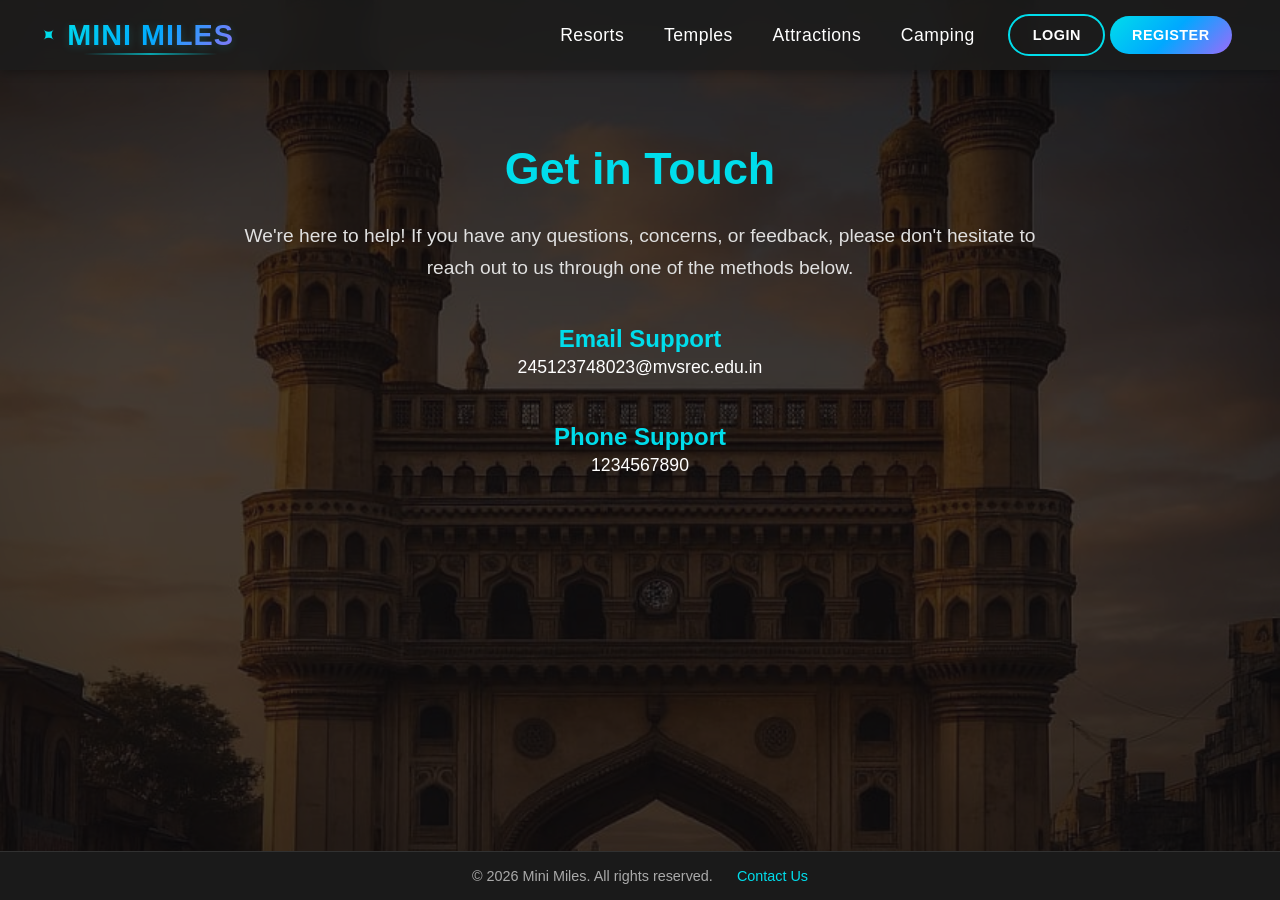
<file: contact-us.html>
<!DOCTYPE html>
<html lang="en">
<head>
    <meta charset="UTF-8">
    <meta name="viewport" content="width=device-width, initial-scale=1.0">
    <title>Contact Us - Mini Miles</title>
    <link rel="stylesheet" href="css/styles.css">
    <script src="js/header.js"></script>
    <script src="js/footer.js"></script>
</head>
<body class="contact-us-page">
    <header>
        <!-- Header content will be dynamically inserted by header.js -->
    </header>

    <section class="section contact-section">
        <div class="contact-container">
            <h2>Get in Touch</h2>
            <p>We're here to help! If you have any questions, concerns, or feedback, please don't hesitate to reach out to us through one of the methods below.</p>
            
            <!-- Enhanced contact card with visual elements -->
            <div class="contact-card">
                <div class="contact-card-body">
                    <div class="contact-details-grid">
                        <div class="contact-detail-item">
                                <strong>Email Support</strong>
                                <p><a href="mailto:245123748023@mvsrec.edu.in">245123748023@mvsrec.edu.in</a></p>
                        </div>

                        <div class="contact-detail-item">
                                <strong>Phone Support</strong>
                                <p><a href="tel:+911234567890">1234567890</a></p>
                        </div>
                    </div>
                </div>
            </div>
        </div>
    </section>

    <!-- Footer will be dynamically inserted by footer.js -->
     <footer>
        <!-- Will be populated by footer.js -->
    </footer>
    <script src="js/footer.js"></script>
</body>
</html>
</file>
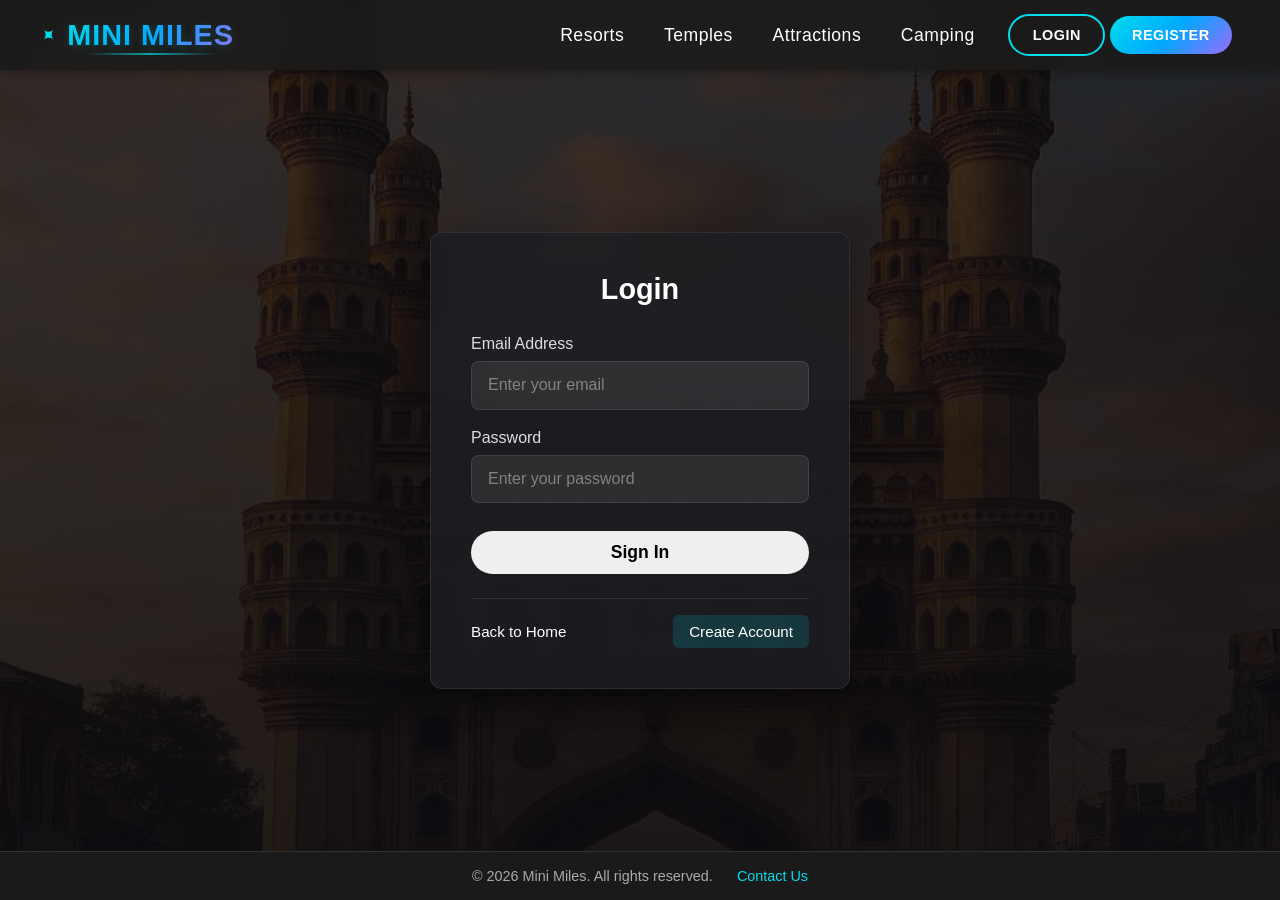
<file: login.html>
<!DOCTYPE html>
<html lang="en">
<head>
    <meta charset="UTF-8">
    <meta name="viewport" content="width=device-width, initial-scale=1.0">
    <title>Login - Mini Miles</title>
    <link rel="stylesheet" href="css/styles.css">
    <script src="js/header.js"></script>
    <script src="js/footer.js"></script>
    <script src="js/utils.js"></script>
    <script src="js/auth.js" defer></script>
</head>
<body class="login-page">
    <header>
        <!-- Header content will be dynamically inserted by header.js -->
    </header>

    <div class="main-content">
        <div class="form-container">
            <h2>Login</h2>
            <div id="login-message" class="message success-message"></div>
            <div id="login-error" class="message error-message"></div>
            <form id="login-form" action="login.php" method="POST">
                <div class="form-group">
                    <label for="email">Email Address</label>
                    <input type="email" id="email" name="email" placeholder="Enter your email" required autocomplete="email">
                </div>
                <div class="form-group">
                    <label for="password">Password</label>
                    <input type="password" id="password" name="password" placeholder="Enter your password" required autocomplete="current-password">
                </div>
                <button type="submit" class="btn">Sign In</button>
            </form>
            
            <div class="form-links">
                <a href="/" class="back-link">Back to Home</a>
                <a href="/register.html" class="register-link">Create Account</a>
            </div>
        </div>
    </div>

    <footer>
        <!-- Will be populated by footer.js -->
    </footer>
    <script src="js/footer.js"></script>
</body>
</html>
</file>
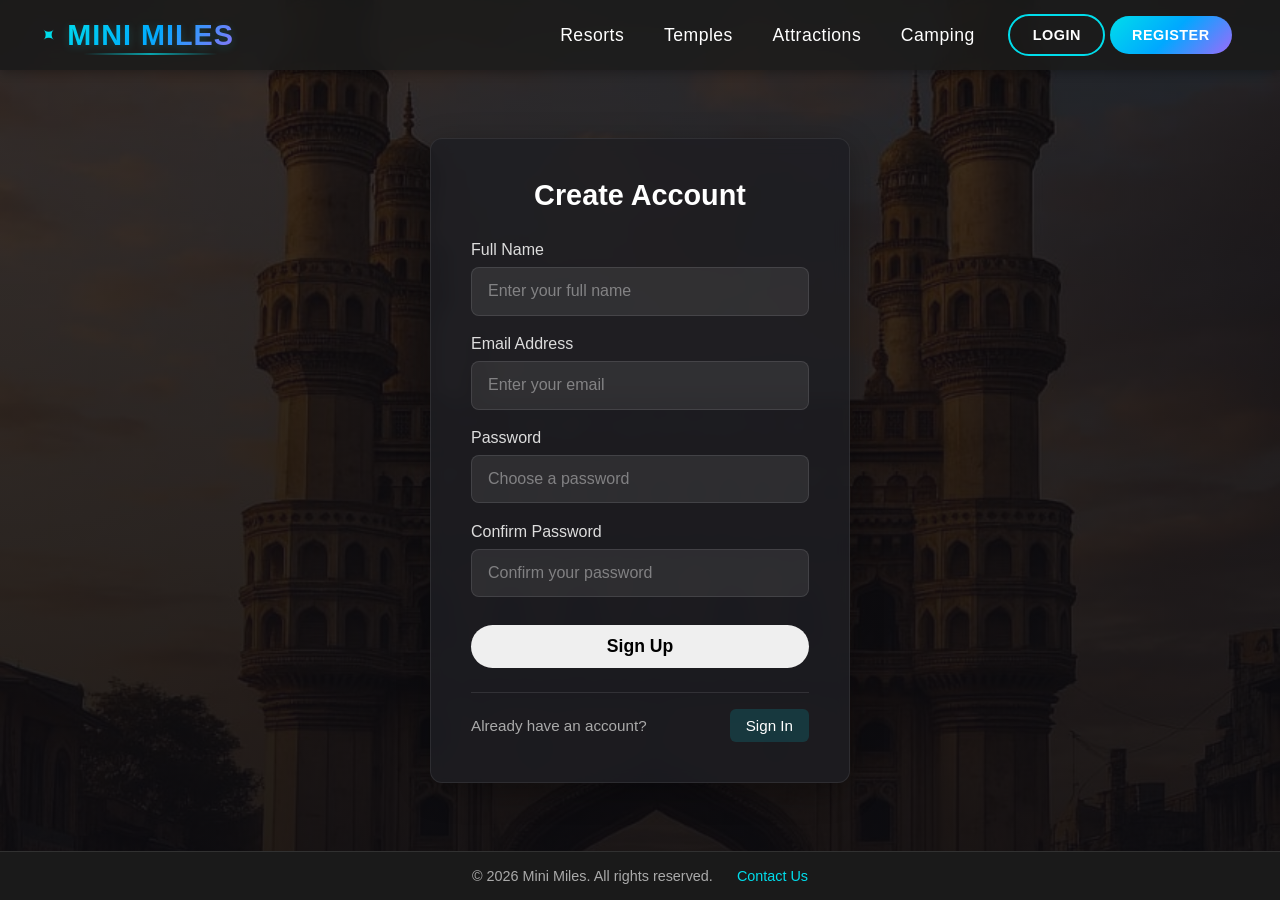
<file: register.html>
<!DOCTYPE html>
<html lang="en">
<head>
    <meta charset="UTF-8">
    <meta name="viewport" content="width=device-width, initial-scale=1.0">
    <title>Register - Mini Miles</title>
    <link rel="stylesheet" href="css/styles.css">
    <script src="js/header.js"></script>
    <script src="js/footer.js"></script>
    <script src="js/utils.js"></script>
    <script src="js/auth.js" defer></script>
</head>
<body class="register-page">
    <header>
        <!-- Header content will be dynamically inserted by header.js -->
    </header>

    <div class="main-content">
        <div class="form-container">
            <h2>Create Account</h2>
            <div id="register-message" class="message success-message"></div>
            <div id="register-error" class="message error-message"></div>
            <form id="register-form" method="POST" action="register.php">
                <div class="form-group">
                    <label for="full_name">Full Name</label>
                    <input type="text" id="full_name" name="full_name" placeholder="Enter your full name" required autocomplete="name">
                </div>
                <div class="form-group">
                    <label for="reg_email">Email Address</label>
                    <input type="email" id="reg_email" name="email" placeholder="Enter your email" required autocomplete="email">
                </div>
                <div class="form-group">
                    <label for="reg_password">Password</label>
                    <input type="password" id="reg_password" name="password" placeholder="Choose a password" required autocomplete="new-password" minlength="6">
                </div>
                <div class="form-group">
                    <label for="confirm_password">Confirm Password</label>
                    <input type="password" id="confirm_password" name="confirm_password" placeholder="Confirm your password" required autocomplete="new-password" minlength="6">
                </div>
                <button type="submit" class="btn">Sign Up</button>
            </form>
            
            <div class="form-links">
                <span>Already have an account?</span>
                <a href="/login.html" class="login-link">Sign In</a>
            </div>
        </div>
    </div>

    <footer>
        <!-- Will be populated by footer.js -->
    </footer>
    <script src="js/footer.js"></script>
</body>
</html>
</file>
<file: css/styles.css>
/**
 * Mini Miles - Main Stylesheet
 * Table of Contents:
 * 1. Global Styles & Base Layout
 * 2. Header & Navigation
 *    2.1 Logo Styling
 *    2.2 Desktop Navigation
 *    2.3 Mobile Navigation
 *    2.4 Mobile Menu Toggle
 * 3. Responsive Layout Configurations
 * 4. Buttons & Interactive Elements
 * 5. Forms & Input Styling
 * 6. Page Sections & Content Elements
 * 7. Cards & Layout Components
 * 8. Footer
 * 9. Media Queries
 */

/* ======================================
   1. GLOBAL STYLES & BASE LAYOUT
   ====================================== */
* {
    margin: 0;
    padding: 0;
    box-sizing: border-box;
    font-family: 'Poppins', sans-serif;
}

html, body {
    height: 100%;
    min-height: 100vh;
}

body {
    background: #1a1a1a;
    color: #ffffff;
    position: relative;
    overflow-x: hidden;
    background-image: url('../images/hyd.jpeg');
    background-size: cover;
    background-position: center;
    background-attachment: fixed;
    background-repeat: no-repeat;
    display: flex;
    flex-direction: column;
    padding-top: 70px;
}

body.homepage {
}

body:not(.homepage) {
    position: relative;
}

body:not(.homepage)::before {
    content: '';
    position: fixed;
    top: 0;
    left: 0;
    width: 100%;
    height: 100%;
    background: linear-gradient(
        to bottom,
        rgba(0, 0, 0, 0.4) 0%,
        rgba(0, 0, 0, 0.1) 40%,
        rgba(0, 0, 0, 0.2) 100%
    );
    pointer-events: none;
    z-index: -1;
}

body:not(.homepage)::after {
    content: '';
    position: fixed;
    top: 0;
    left: 0;
    width: 100%;
    height: 100%;
    background: radial-gradient(
        ellipse at center,
        transparent 60%,
        rgba(0, 0, 0, 0.4) 100%
    );
    pointer-events: none;
    z-index: -1;
}

body:not(.homepage) .section {
    background-color: rgba(10, 10, 15, 0.7);
}

.section {
    flex: 1 0 auto;
    margin-top: 0;
    padding-top: 1rem;
}

body.menu-open {
    overflow: hidden;
}

/* ======================================
   2. HEADER & NAVIGATION
   ====================================== */
header {
    background: rgba(10, 10, 15, 0.9);
    height: 70px;
    padding: 0.8rem 1.5rem;
    position: fixed;
    top: 0;
    left: 0;
    width: 100%;
    z-index: 1000;
    display: flex;
    justify-content: space-between;
    align-items: center;
    box-shadow: 0 4px 20px rgba(0, 0, 0, 0.3);
    backdrop-filter: blur(10px);
    transition: all 0.3s ease;
}

/* ======================================
   2.1 LOGO STYLING
   ====================================== */
.logo-text {
    font-size: clamp(1.2rem, 3vw, 1.8rem);
    font-weight: 800;
    color: transparent;
    background: linear-gradient(135deg, #00ddeb 0%, #00a8ff 50%, #9c6bfa 100%);
    background-clip: text;
    -webkit-background-clip: text;
    position: relative;
    letter-spacing: 1px;
    text-transform: uppercase;
    padding: 0.2rem 0;
    display: inline-block;
    text-shadow: 0 2px 10px rgba(0, 221, 235, 0.2);
    transition: all 0.3s ease;
}

.logo-text::after {
    content: '';
    position: absolute;
    left: 0;
    bottom: 0;
    width: 100%;
    height: 2px;
    background: linear-gradient(90deg, transparent, #00ddeb, transparent);
    transform: scaleX(0.8);
    opacity: 0.7;
    transition: transform 0.3s ease, opacity 0.3s ease;
}

.logo-link {
    display: flex;
    align-items: center;
    gap: 0.5rem;
    text-decoration: none;
}

.logo-link::before {
    content: '✦';
    font-size: 1.2em;
    color: #00ddeb;
    display: inline-block;
    transform: rotate(45deg);
    margin-right: 0.2rem;
    transition: transform 0.3s ease;
}

.logo-link:hover .logo-text {
    transform: translateY(-2px);
    text-shadow: 0 4px 12px rgba(0, 221, 235, 0.4);
}

.logo-link:hover .logo-text::after {
    transform: scaleX(1);
    opacity: 1;
}

.logo-link:hover::before {
    transform: rotate(90deg) scale(1.1);
}

/* ======================================
   2.2 DESKTOP NAVIGATION
   ====================================== */
.nav-link, 
.desktop-nav-links a {
    width: 100px;
    position: relative;
    color: #ffffff;
    text-decoration: none;
    font-size: 1.1rem;
    font-weight: 500;
    letter-spacing: 0.5px;
    text-transform: capitalize;
    padding: 0.5rem 0.1rem;
    margin: 0 1rem;
    text-align: center;
    overflow: hidden;
    transition: color 0.3s ease;
}

.nav-link::after,
.desktop-nav-links a::after {
    content: '';
    position: absolute;
    bottom: 0;
    left: 50%;
    width: 0;
    height: 2px;
    background: linear-gradient(90deg, #00ddeb, #9c6bfa);
    transition: width 0.3s ease, left 0.3s ease;
    transform: translateX(-50%);
}

.nav-link:hover::after,
.nav-link:focus::after,
.nav-link.active::after,
.desktop-nav-links a:hover::after,
.desktop-nav-links a:focus::after,
.desktop-nav-links a.active::after {
    width: 100%;
}

.nav-link.active::after,
.desktop-nav-links a.active::after {
    width: 100%;
    opacity: 1;
}

/* ======================================
   2.3 MOBILE NAVIGATION
   ====================================== */
.mobile-nav-menu {
    position: fixed;
    top: 70px;
    left: 0;
    width: 100%;
    height: calc(100vh - 70px);
    background-color: rgba(10, 10, 15, 0.9);
    backdrop-filter: blur(10px);
    padding: 2rem 1.5rem;
    display: none;
    flex-direction: column;
    justify-content: flex-start;
    z-index: 999;
    transform: translateY(-10px);
    opacity: 0;
    transition: opacity 0.3s ease, transform 0.3s ease;
    overflow-y: auto;
    box-shadow: inset 0 5px 15px rgba(0, 0, 0, 0.2);
}

.mobile-nav-menu.active {
    display: flex;
    transform: translateY(0);
    opacity: 1;
}

.mobile-nav-menu .logo-link,
.mobile-nav-menu .logo-text,
.mobile-nav-menu > .mini-miles {
    display: none !important;
}

.mobile-nav-menu a {
    display: block;
    padding: 1.2rem 0;
    font-size: 1.2rem;
    font-weight: 500;
    color: #e0e0e0;
    text-decoration: none;
    transition: all 0.3s ease;
    text-align: center;
    width: 100%;
    border-bottom: 1px solid rgba(255, 255, 255, 0.1);
    position: relative;
    overflow: hidden;
}

.mobile-nav-menu a:hover,
.mobile-nav-menu a:focus,
.mobile-nav-menu a.active {
    color: #00ddeb;
    background: rgba(0, 221, 235, 0.05);
    transform: translateX(5px);
    padding-left: 10px;
}

.mobile-nav-menu a.active::before {
    content: '';
    position: absolute;
    left: 0;
    height: 100%;
    width: 3px;
    background: linear-gradient(to bottom, #00ddeb, #9c6bfa);
    top: 0;
}

.mobile-auth-links {
    margin-top: 2rem;
    display: flex;
    flex-direction: column;
    gap: 1rem;
}

.mobile-auth-links .login-btn,
.mobile-auth-links .register-btn {
    width: 100%;
    margin: 0.5rem 0;
    padding: 1rem;
    font-size: 1rem;
    display: flex;
    align-items: center;
    justify-content: center;
}

.mobile-auth-links .login-btn {
    border: 2px solid transparent;
    background: transparent;
    color: #fff;
    position: relative;
}

.mobile-auth-links .login-btn::before {
    content: '';
    position: absolute;
    top: 0;
    right: 0;
    bottom: 0;
    left: 0;
    border-radius: 50px;
    padding: 2px;
    background: linear-gradient(135deg, #00ddeb 0%, #00a8ff 50%, #9c6bfa 100%);
    -webkit-mask: linear-gradient(#fff 0 0) content-box, linear-gradient(#fff 0 0);
    mask: linear-gradient(#fff 0 0) content-box, linear-gradient(#fff 0 0);
    -webkit-mask-composite: xor;
    mask-composite: exclude;
    pointer-events: none;
}

.mobile-auth-links .login-btn:hover,
.mobile-auth-links .login-btn:focus {
    background-color: rgba(0, 221, 235, 0.1);
    transform: translateY(-2px);
}

.mobile-auth-links .login-btn:active {
    transform: translateY(0);
}

/* ======================================
   2.4 MOBILE MENU TOGGLE
   ====================================== */
.mobile-menu-toggle {
    display: none;
    position: relative;
    width: 30px;
    height: 24px;
    background: transparent;
    border: none;
    cursor: pointer;
    z-index: 1002;
    transition: all 0.3s ease;
}

.mobile-menu-toggle .hamburger-line {
    display: block;
    width: 100%;
    height: 2px;
    margin: 6px 0;
    border-radius: 2px;
    background: linear-gradient(135deg, #00ddeb 0%, #00a8ff 50%, #9c6bfa 100%);
    transition: transform 0.3s ease, opacity 0.3s ease;
    position: absolute;
    left: 0;
    box-shadow: 0 0 5px rgba(0, 221, 235, 0.5);
}

.mobile-menu-toggle .hamburger-line:nth-child(1) {
    top: 0;
}

.mobile-menu-toggle .hamburger-line:nth-child(2) {
    top: 8px;
}

.mobile-menu-toggle.active .hamburger-line:nth-child(1) {
    transform: translateY(8px) rotate(45deg);
}

.mobile-menu-toggle.active .hamburger-line:nth-child(2) {
    transform: rotate(-45deg);
}

.mobile-menu-btn {
    display: flex;
    flex-direction: column;
    justify-content: space-evenly;
    width: 22px;
    height: 14px;
    background: transparent;
    border: none;
    cursor: pointer;
    z-index: 1002;
    padding: 0;
    position: absolute;
    right: 1.5rem;
    top: 50%;
    transform: translateY(-50%);
    transition: all 0.3s ease;
}

.mobile-menu-btn span {
    display: block;
    width: 100%;
    height: 2px;
    background-color: #fff;
    border-radius: 2px;
    transition: all 0.3s ease-in-out;
}

/* ======================================
   3. RESPONSIVE LAYOUT CONFIGURATIONS
   ====================================== */
@media (min-width: 1024px) {
    header {
        padding: 0 2rem;
    }
    .header-right-group {
        display: flex;
        align-items: center;
        gap: 1rem;
        margin-left: auto;
        padding-right: 1rem;
        width: auto;
    }
    .header-logo-container {
        flex: 0 0 auto;
        padding-left: 0.5rem;
    }
    .header-nav-container {
        display: flex !important;
        justify-content: center;
        margin: 0;
    }
    .desktop-nav-links {
        display: flex !important;
        flex-direction: row !important;
        align-items: center;
        justify-content: space-between;
        gap: 2.5rem;
    }
    .mobile-menu-toggle,
    .mobile-nav-menu {
        display: none !important;
    }
    .header-nav-container,
    .header-auth-container {
        display: flex !important;
    }
}

@media (max-width: 1023px) {
    .header-nav-container,
    .header-auth-container {
        display: none !important;
    }
    .mobile-menu-toggle {
        display: block !important;
    }
    header {
        padding: 0 1rem;
    }
    .mobile-menu-toggle.active + .mobile-nav-menu {
        box-shadow: 0 5px 15px rgba(0, 0, 0, 0.3);
    }
}

@media (max-width: 768px) {
    .logo-text {
        font-size: clamp(1.4rem, 4vw, 2rem);
    }
    .logo-link::before {
        font-size: 1.4em;
    }
    .mobile-nav-menu {
        padding: 3rem 2rem;
    }
    .mobile-nav-menu a {
        opacity: 0;
        transform: translateY(10px);
        animation: fadeInUp 0.3s forwards;
        animation-delay: calc(0.05s * var(--item-index, 0));
    }
    @keyframes fadeInUp {
        to {
            opacity: 1;
            transform: translateY(0);
        }
    }
}

/* ======================================
   4. BUTTONS & INTERACTIVE ELEMENTS
   ====================================== */
.auth-buttons {
    display: flex;
    align-items: center;
    gap: 1.5rem;
}

.register-btn, 
.login-btn {
    padding: 0.7rem 1.4rem;
    min-width: 100px;
    font-size: 0.9rem;
    font-weight: 600;
    letter-spacing: 0.5px;
    text-transform: uppercase;
    border-radius: 50px;
    transition: all 0.3s ease;
    text-decoration: none;
    position: relative;
    overflow: hidden;
    text-align: center;
    z-index: 1;
}

.register-btn {
    background: linear-gradient(135deg, #00ddeb 0%, #00a8ff 50%, #9c6bfa 100%);
    color: #fff;
    border: none;
}

.login-btn {
    background: transparent;
    color: #fff;
    border: 2px solid #00ddeb;
    position: relative;
}

.register-btn:hover, 
.register-btn:focus {
    transform: translateY(-2px);
}

.login-btn:hover, 
.login-btn:focus {
    background-color: rgba(0, 221, 235, 0.1);
    border-color: #00a8ff;
    transform: translateY(-2px);
}

.register-btn:active,
.login-btn:active {
    transform: translateY(0);
}

.register-btn:hover::after {
    transform: rotate(45deg) translateY(-10%) translateX(100%);
}

/* Global button styles */
.btn-login-style {
    background: transparent;
    color: #fff;
    border: 2px solid #00ddeb;
    border-color: #00ddeb; /* Fallback for visibility */
    padding: 0.7rem 1.4rem;
    min-width: 100px;
    font-size: 0.9rem;
    font-weight: 600;
    letter-spacing: 0.5px;
    text-transform: uppercase;
    border-radius: 50px;
    transition: all 0.3s ease;
    text-decoration: none;
    position: relative;
    overflow: hidden;
    text-align: center;
    z-index: 1;
    display: flex;
    align-items: center;
    justify-content: center;
    gap: 0.5rem;
    cursor: pointer;
}
.btn-login-style:hover, .btn-login-style:focus {
    background-color: rgba(0, 221, 235, 0.1);
    border-color: #00a8ff;
    transform: translateY(-2px);
}
.btn-login-style:active {
    transform: translateY(0);
}

.btn-register-style {
    background: linear-gradient(135deg, #00ddeb 0%, #00a8ff 50%, #9c6bfa 100%);
    color: #fff;
    border: none;
    padding: 0.7rem 1.4rem;
    min-width: 100px;
    font-size: 0.9rem;
    font-weight: 600;
    letter-spacing: 0.5px;
    text-transform: uppercase;
    border-radius: 50px;
    transition: all 0.3s ease;
    text-decoration: none;
    position: relative;
    overflow: hidden;
    text-align: center;
    z-index: 1;
    display: flex;
    align-items: center;
    justify-content: center;
    gap: 0.5rem;
    cursor: pointer;
}
.btn-register-style:hover, .btn-register-style:focus {
    transform: translateY(-2px);
}
.btn-register-style:active {
    transform: translateY(0);
}

/* Modifier for larger buttons */
.btn-large {
    padding: 1rem 2rem;
    min-width: 150px;
}

/* ======================================
   5. FORMS & INPUT STYLING
   ====================================== */
.form-message {
    padding: 0.8rem;
    margin-top: 1rem;
    border-radius: 6px;
    text-align: center;
    font-weight: 500;
    display: none;
}

.form-message.success {
    background-color: rgba(0, 221, 235, 0.15);
    color: #00ddeb;
    border: 1px solid rgba(0, 221, 235, 0.3);
}

.form-message.error {
    background-color: rgba(255, 77, 148, 0.15);
    color: #ff4d94;
    border: 1px solid rgba(255, 77, 148, 0.3);
}

/* ======================================
   6. HERO SECTION
   ====================================== */
.hero-section {
    min-height: 100vh;
    padding: 7rem 2rem 3rem;
    display: flex;
    flex-direction: column;
    justify-content: center;
    position: relative;
    overflow: hidden;
    margin-top: -70px;
}

.hero-content {
    max-width: 1200px;
    margin: 0 auto;
    width: 100%;
    position: relative;
    z-index: 2;
    display: flex;
    flex-direction: column;
    gap: 1.5rem;
    animation: fadeIn 1.2s ease-out;
}

.hero-heading {
    font-size: clamp(2.5rem, 6vw, 4.5rem);
    font-weight: 800;
    line-height: 1.1;
    margin-bottom: 1rem;
    position: relative;
}

.hero-heading .gradient-text {
    background: linear-gradient(135deg, #00ddeb 0%, #00a8ff 50%, #9c6bfa 100%);
    background-clip: text;
    -webkit-background-clip: text;
    color: transparent;
    display: inline-block;
    text-shadow: 0 2px 15px rgba(0, 221, 235, 0.3);
    position: relative;
}

.hero-heading .gradient-text::after {
    content: '';
    position: absolute;
    bottom: 0;
    left: 0;
    width: 100%;
    height: 4px;
    background: linear-gradient(90deg, transparent, rgba(0, 221, 235, 0.7), transparent);
    transform-origin: center;
    transform: scaleX(0.7);
    opacity: 0.7;
    transition: transform 0.5s ease, opacity 0.5s ease;
    border-radius: 2px;
}

.hero-heading:hover .gradient-text::after {
    transform: scaleX(1);
    opacity: 1;
}

.hero-description {
    font-size: clamp(1rem, 2.5vw, 1.2rem);
    max-width: 700px;
    line-height: 1.6;
    color: rgba(255, 255, 255, 0.85);
    font-weight: 400;
    margin-bottom: 2rem;
    text-shadow: 0 1px 3px rgba(0, 0, 0, 0.3);
    animation: slideUp 0.8s ease-out 0.4s forwards;
    opacity: 0;
    transform: translateY(20px);
}

.hero-cta {
    display: none;
}

.hero-glow {
    position: absolute;
    width: 40vw;
    height: 40vw;
    border-radius: 50%;
    background: radial-gradient(circle, rgba(0, 221, 235, 0.15) 0%, rgba(156, 107, 250, 0.1) 40%, transparent 70%);
    filter: blur(60px);
    top: 20%;
    right: -20%;
    z-index: 1;
    animation: pulse 10s infinite alternate ease-in-out;
}

.hero-glow-secondary {
    position: absolute;
    width: 30vw;
    height: 30vw;
    border-radius: 50%;
    background: radial-gradient(circle, rgba(156, 107, 250, 0.1) 0%, rgba(0, 168, 255, 0.08) 50%, transparent 70%);
    filter: blur(40px);
    bottom: 10%;
    left: -10%;
    z-index: 1;
    animation: pulse 15s infinite alternate-reverse ease-in-out;
}

@keyframes fadeIn {
    from { opacity: 0; }
    to { opacity: 1; }
}

@keyframes slideUp {
    to {
        opacity: 1;
        transform: translateY(0);
    }
}

@keyframes pulse {
    0% { transform: scale(1); opacity: 0.5; }
    50% { transform: scale(1.05); opacity: 0.7; }
    100% { transform: scale(1); opacity: 0.5; }
}

@media (max-width: 768px) {
    .hero-section {
        padding: 6rem 1.5rem 2rem;
        align-items: center;
        text-align: center;
    }
    .hero-description {
        margin-left: auto;
        margin-right: auto;
    }
    .hero-cta {
        justify-content: center;
    }
    .hero-glow, .hero-glow-secondary {
        width: 60vw;
        height: 60vw;
    }
}

/* ======================================
   7. FOOTER SECTION
   ====================================== */
footer {
    background-color: #1a1a1a;
    padding: 1rem 0;
    border-top: 1px solid rgba(255, 255, 255, 0.1);
    width: 100%;
    z-index: 100;
    text-align: center;
}

.footer-content {
    display: flex;
    justify-content: center;
    align-items: center;
    flex-wrap: wrap;
    gap: 1.5rem;
    max-width: 1200px;
    margin: 0 auto;
    padding: 0 1rem;
}

.footer-copyright {
    color: #aaaaaa;
    font-size: 0.9rem;
}

.footer-contact {
    color: #aaaaaa;
    font-size: 0.9rem;
}

.footer-copyright a, .footer-contact a {
    color: #00ddeb;
    text-decoration: none;
    transition: color 0.3s ease;
}

.footer-copyright a:hover, .footer-contact a:hover {
    color: #aaaaaa;
    text-decoration: underline;
}

.footer-contact a {
    border: none;
    background: none;
    padding: 0;
    border-radius: 0;
}

@media (max-width: 768px) {
    .footer-container {
        flex-direction: column;
        gap: 1rem;
        padding: 1rem;
    }
}

/* ======================================
   9. MEDIA QUERIES
   ====================================== */
.error-message {
    padding: 2rem;
    text-align: center;
    background-color: rgba(25, 25, 30, 0.85);
    border-radius: 12px;
    box-shadow: 0 8px 20px rgba(0, 0, 0, 0.3);
    margin: 1rem auto;
    max-width: 500px;
}

.error-message p {
    color: #ff6b6b;
    margin-bottom: 1rem;
    font-size: 1.1rem;
}

.error-message .error-details {
    color: #888;
    font-size: 0.9rem;
    font-family: monospace;
    margin-bottom: 1.5rem;
    background-color: rgba(0, 0, 0, 0.2);
    padding: 0.5rem;
    border-radius: 4px;
    max-width: 100%;
    overflow-x: auto;
}

/* Loading spinner */
.loading {
    display: flex;
    flex-direction: column;
    align-items: center;
    justify-content: center;
    padding: 3rem 0;
}

.spinner {
    width: 40px;
    height: 40px;
    border-radius: 50%;
    border: 3px solid rgba(0, 221, 235, 0.3);
    border-top-color: #00ddeb;
    animation: spin 1s infinite linear;
    margin-bottom: 1rem;
}

@keyframes spin {
    to { transform: rotate(360deg); }
}

.loading p {
    color: #ccc;
    font-size: 1rem;
}

/* ======================================
   COPYRIGHT SECTION
   ====================================== */
.copyright-section {
    text-align: center;
    padding: 1rem 0;
    font-size: 0.9rem;
    color: #aaaaaa;
    background-color: rgba(20, 20, 25, 0.7);
    border-top: 1px solid rgba(255, 255, 255, 0.05);
    margin-top: auto;
}

.copyright-section p {
    margin: 0;
}

.copyright-section a {
    color: #00ddeb;
    text-decoration: none;
    transition: color 0.3s ease;
}

.copyright-section a:hover {
    color: #9c6bfa;
    text-decoration: underline;
}

body {
    min-height: 100vh;
    display: flex;
    flex-direction: column;
}

footer {
    margin-top: auto;
}

/* ======================================
   CONSISTENT HEADER AND FOOTER STYLING
   ====================================== */
header {
    position: fixed;
    top: 0;
    left: 0;
    width: 100%;
    z-index: 1000;
    background-color: rgba(26, 26, 26, 0.95);
    box-shadow: 0 2px 10px rgba(0, 0, 0, 0.3);
    transition: all 0.3s ease;
}

body {
    padding-top: 70px;
    min-height: 100vh;
    display: flex;
    flex-direction: column;
}

.main-content {
    flex: 1;
    display: flex;
    justify-content: center;
    align-items: center;
}

.footer {
    background-color: rgba(25, 25, 30, 0.9);
    padding: 1.5rem 0;
    margin-top: auto;
    border-top: 1px solid rgba(255, 255, 255, 0.1);
    text-align: center;
}

.footer-content {
    display: flex;
    justify-content: center;
    align-items: center;
    flex-wrap: wrap;
    gap: 1.5rem;
    max-width: 1200px;
    margin: 0 auto;
}

.footer-copyright {
    color: #aaaaaa;
    font-size: 0.9rem;
}

.footer-copyright a, .footer-contact a {
    color: #00ddeb;
    text-decoration: none;
    transition: color 0.3s ease;
}

.footer-copyright a:hover, .footer-contact a:hover {
    color: #ffffff;
    text-decoration: underline;
}

.footer-contact {
    color: #aaaaaa;
    font-size: 0.9rem;
}

body.login-page, body.register-page {
    padding-top: 0;
}

body.login-page header, body.register-page header {
    position: static;
}

/* ======================================
   LOGIN AND REGISTER PAGES OPTIMIZATION
   ====================================== */
.main-content {
    min-height: calc(100vh - 140px);
    display: flex;
    justify-content: center;
    align-items: center;
    padding: 2rem 1rem;
    background: linear-gradient(rgba(10, 10, 15, 0.8), rgba(10, 10, 15, 0.9)), 
                url('../images/hyd.jpeg') no-repeat center center/cover;
    position: relative;
    overflow: hidden;
}

.main-content::before {
    content: '';
    position: absolute;
    top: 0;
    left: 0;
    width: 100%;
    height: 100%;
    background: 
        radial-gradient(circle at 20% 30%, rgba(156, 107, 250, 0.15) 0%, transparent 50%),
        radial-gradient(circle at 80% 70%, rgba(0, 221, 235, 0.15) 0%, transparent 50%);
    z-index: -1;
    animation: gradientShift 15s ease infinite;
}

@keyframes gradientShift {
    0% { transform: scale(1.0); }
    50% { transform: scale(1.1); }
    100% { transform: scale(1.0); }
}

.form-container {
    width: 100%;
    max-width: 420px;
    background-color: rgba(30, 30, 35, 0.85);
    border-radius: 12px;
    box-shadow: 0 8px 32px rgba(0, 0, 0, 0.3);
    padding: 2.5rem;
    backdrop-filter: blur(8px);
    border: 1px solid rgba(255, 255, 255, 0.08);
    transition: transform 0.3s ease, box-shadow 0.3s ease;
}

.form-container:hover {
    transform: translateY(-5px);
    box-shadow: 0 12px 40px rgba(0, 0, 0, 0.4);
}

.form-container h2 {
    color: #ffffff;
    text-align: center;
    margin-bottom: 1.8rem;
    font-size: 1.8rem;
    position: relative;
}

.form-container h2::after {
    content: '';
    position: absolute;
    bottom: -10px;
    left: 50%;
    transform: translateX(-50%);
    width: 50px;
    height: 3px;
    background: linear-gradient(90deg, var(--primary-color), var(--secondary-color));
    border-radius: 3px;
}

.form-group {
    margin-bottom: 1.2rem;
}

.form-group label {
    display: block;
    margin-bottom: 0.5rem;
    color: #ddd;
    font-weight: 500;
}

.form-container input {
    width: 100%;
    padding: 0.9rem 1rem;
    background-color: rgba(255, 255, 255, 0.08);
    border: 1px solid rgba(255, 255, 255, 0.1);
    border-radius: 8px;
    color: #ffffff;
    font-size: 1rem;
    transition: border-color 0.3s ease, background-color 0.3s ease;
}

.form-container input:focus {
    outline: none;
    border-color: var(--primary-color);
    background-color: rgba(255, 255, 255, 0.12);
    box-shadow: 0 0 0 3px rgba(0, 221, 235, 0.15);
}

.form-container input::placeholder {
    color: rgba(255, 255, 255, 0.4);
}

.form-container button[type="submit"] {
    width: 100%;
    padding: 0.7rem 1.4rem;
    border-radius: 50px;
    border: none;
    font-size: 1.1rem;
    font-weight: 600;
    cursor: pointer;
    margin-top: 0.5rem;
    transition: all 0.3s ease;
}

.form-container button[type="submit"]:hover {
}

.form-container button[type="submit"]:active {
    transform: translateY(0);
}

.form-links {
    display: flex;
    justify-content: space-between;
    align-items: center;
    margin-top: 1.5rem;
    padding-top: 1rem;
    border-top: 1px solid rgba(255, 255, 255, 0.1);
    font-size: 0.95rem;
}

.form-links span {
    color: #aaa;
}

.form-links a {
    color: var(--primary-color);
    text-decoration: none;
    font-weight: 500;
    transition: color 0.3s ease, transform 0.2s ease;
}

.form-links a:hover {
    color: #ffffff;
    transform: translateY(-1px);
}

.register-link, .login-link {
    padding: 0.5rem 1rem;
    background-color: rgba(0, 221, 235, 0.15);
    border-radius: 6px;
}

.back-link:hover, .register-link:hover, .login-link:hover {
    text-decoration: none;
}

.message {
    padding: 1rem;
    margin-bottom: 1.5rem;
    border-radius: 8px;
    text-align: center;
    font-weight: 500;
    display: none;
}

.success-message {
    background-color: rgba(46, 204, 113, 0.15);
    color: #2ecc71;
    border: 1px solid rgba(46, 204, 113, 0.3);
}

.error-message {
    background-color: rgba(231, 76, 60, 0.15);
    color: #e74c3c;
    border: 1px solid rgba(231, 76, 60, 0.3);
}

@keyframes formEntry {
    from {
        opacity: 0;
        transform: translateY(20px);
    }
    to {
        opacity: 1;
        transform: translateY(0);
    }
}

/* ======================================
   8. DESTINATION CARDS - REDESIGNED LAYOUT
   ====================================== */
.destination-cards-container {
    display: grid;
    grid-template-columns: repeat(2, 1fr);
    gap: 2rem;
    margin: 3rem auto;
    max-width: 1000px;
    width: 100%;
    padding: 0 2rem;
    box-sizing: border-box;
}

.destination-card {
    display: flex;
    flex-direction: column;
    background-color: #1a1a1a;
    border-radius: 14px;
    overflow: hidden;
    box-shadow: 0 12px 28px rgba(0, 0, 0, 0.3);
    transition: box-shadow 0.35s ease;
    height: 100%;
    position: relative;
    border: 1px solid rgba(255, 255, 255, 0.05);
}

.destination-card:hover {
    box-shadow: 0 16px 35px rgba(0, 0, 0, 0.4);
    border-color: rgba(0, 221, 235, 0.2);
}

.destination-image-wrapper {
    position: relative;
    width: 100%;
    padding-top: 60%;
    overflow: hidden;
}

.destination-image {
    position: absolute;
    top: 0;
    left: 0;
    width: 100%;
    height: 100%;
    object-fit: cover;
    transition: transform 0.5s ease;
}

.destination-image-wrapper:hover .destination-image {
    transform: scale(1.08);
}

.destination-content {
    display: flex;
    flex-direction: column;
    justify-content: space-between;
    flex-grow: 1;
    padding: 1.5rem;
    position: relative;
    z-index: 1;
}

.destination-name {
    font-size: 1.8rem;
    font-weight: 700;
    color: #00ddeb;
    margin-bottom: 0.8rem;
    line-height: 1.3;
}

.destination-description {
    color: #ddd;
    font-size: 0.95rem;
    line-height: 1.6;
    margin-bottom: 1.5rem;
    display: -webkit-box;
    -webkit-line-clamp: 3;
    -webkit-box-orient: vertical;
    overflow: hidden;
}

@media (max-width: 900px) {
    .destination-cards-container {
        gap: 1.5rem;
        width: 95%;
    }
    .destination-content {
        padding: 1.2rem;
    }
    .destination-name {
        font-size: 1.3rem;
    }
}

@media (max-width: 640px) {
    .destination-cards-container {
        grid-template-columns: 1fr;
        gap: 2rem;
        width: 90%;
    }
    .btn-login-style {
        width: 100%;
    }
}

/* Responsive adjustments for buttons */
@media (max-width: 640px) {
    .btn-login-style, .btn-register-style {
        width: 100%;
    }
}

/*----------------------------------
  DETAIL PAGE SHADOW ENHANCEMENTS
----------------------------------*/
.detail-page {
    background: linear-gradient(rgba(10, 10, 15, 0.7), rgba(10, 10, 15, 0.8)),
                url('../images/hyd.jpeg') no-repeat center center/cover;
}

.destination-details-container {
    background-color: rgba(30, 30, 35, 0.85);
    border-radius: 15px;
    box-shadow: 0 15px 35px rgba(0, 0, 0, 0.3);
    overflow: hidden;
    margin-bottom: 2rem;
    border: 1px solid rgba(255, 255, 255, 0.05);
    backdrop-filter: blur(5px);
}

.destination-image-container {
    border-radius: 12px;
    overflow: hidden;
    box-shadow: 0 10px 25px rgba(0, 0, 0, 0.25);
    margin-bottom: 2rem;
}

.destination-info, 
.booking-form-container, 
.rating-component {
    background-color: rgba(30, 30, 35, 0.85);
    padding: 2rem;
    border-radius: 12px;
    box-shadow: 0 10px 25px rgba(0, 0, 0, 0.25);
    margin-bottom: 2rem;
    border: 1px solid rgba(255, 255, 255, 0.05);
    backdrop-filter: blur(5px);
}

.destination-info h2,
.booking-form-container h3,
.rating-component h3 {
    position: relative;
    padding-bottom: 0.8rem;
    margin-bottom: 1.5rem;
}

.destination-info h2::after,
.booking-form-container h3::after,
.rating-component h3::after {
    content: '';
    position: absolute;
    bottom: 0;
    left: 0;
    width: 60px;
    height: 3px;
    background: linear-gradient(90deg, var(--primary-color), var(--secondary-color));
    border-radius: 3px;
}

.destination-map-container {
    border-radius: 12px;
    overflow: hidden;
    box-shadow: 0 10px 25px rgba(0, 0, 0, 0.25);
    margin-bottom: 2rem;
    height: 350px;
    border: 1px solid rgba(255, 255, 255, 0.05);
}

.review-item {
    background-color: rgba(40, 40, 45, 0.85);
    border-radius: 8px;
    padding: 1.5rem;
    margin-bottom: 1rem;
    box-shadow: 0 5px 15px rgba(0, 0, 0, 0.2);
    border: 1px solid rgba(255, 255, 255, 0.05);
}

/*----------------------------------
  USER PROFILE IN HEADER
----------------------------------*/
.user-profile-container {
    display: flex;
    align-items: center;
    gap: 1rem;
}

.user-profile-link {
    display: flex;
    align-items: center;
    text-decoration: none;
    padding: 0.5rem;
    border-radius: 25px;
    background-color: rgba(255, 255, 255, 0.05);
    transition: background-color 0.3s ease;
}

.user-profile-link:hover {
    background-color: rgba(255, 255, 255, 0.1);
}

.user-photo-header {
    width: 36px;
    height: 36px;
    border-radius: 50%;
    object-fit: cover;
    margin-right: 0.75rem;
    border: 2px solid #00ddeb;
}

.user-name-header {
    font-size: 1rem;
    font-weight: 550;
    color: #e0e0e0;
}

.btn-logout {
    background-color: #ff4d94;
    color: #fff;
    border: none;
    padding: 0.7rem 1.4rem;
    min-width: 100px;
    font-size: 0.9rem;
    font-weight: 600;
    letter-spacing: 0.5px;
    text-transform: uppercase;
    border-radius: 50px;
    transition: all 0.3s ease;
    text-align: center;
    display: flex;
    align-items: center;
    justify-content: center;
    gap: 0.5rem;
    cursor: pointer;
}

.btn-logout:hover {
    background-color: #e03a7a;
    transform: translateY(-2px);
}

@media (max-width: 1023px) {
    .mobile-nav-menu .profile-link {
        display: flex;
        align-items: center;
        gap: 1rem;
        margin-bottom: 1rem;
    }
    .mobile-nav-menu .header-profile-photo {
        width: 33px;
        height: 33px;
    }
    .mobile-nav-menu .profile-link span {
        font-size: 1.4rem;
    }
    .mobile-nav-menu .btn-logout {
        width: 100%;
        margin-top: 0.5rem;
    }
}

/*----------------------------------
  USER HEADER STYLES
----------------------------------*/
.user-header-container {
    display: flex;
    align-items: center;
    gap: 1rem;
}

.profile-photo-link {
    display: flex;
    align-items: center;
    justify-content: center;
    transition: transform 0.2s ease;
}

.profile-photo-link:hover {
    transform: scale(1.05);
}

.header-profile-photo {
    width: 40px;
    height: 40px;
    border-radius: 50%;
    object-fit: cover;
    border: 2px solid #00ddeb;
    box-shadow: 0 2px 8px rgba(0, 221, 235, 0.3);
}

@media (max-width: 768px) {
    .mobile-nav-menu .profile-link {
        display: flex;
        align-items: center;
        gap: 1rem;
        margin-bottom: 1rem;
    }
    .mobile-nav-menu .header-profile-photo {
        width: 33px;
        height: 33px;
    }
    .mobile-nav-menu .profile-link span {
        font-size: 1.4rem;
    }
    .mobile-nav-menu .btn-logout {
        width: 100%;
        margin-top: 0.5rem;
    }
}

@media (max-width: 768px) {
    .contact-container {
        padding: 2rem;
    }
    .contact-container h2 {
        font-size: 2rem;
    }
    .contact-card-header {
        padding: 1.2rem;
    }
    .contact-card-body {
        padding: 1.5rem;
    }
}

.contact-section {
    text-align: center;
}

.contact-container {
    text-align: center;
    padding: clamp(2rem, 5vw, 3.5rem);
}

.contact-container h2 {
    font-size: 2.8rem;
    margin-bottom: 1.5rem;
    color: #00ddeb;
    font-weight: 700;
    text-align: center;
    line-height: 1.2;
}

.contact-container p {
    font-size: 1.2rem;
    line-height: 1.7;
    margin-bottom: 2.5rem;
    color: #e0e0e0;
    max-width: 800px;
    margin-left: auto;
    margin-right: auto;
    text-align: center;
    text-decoration: none;
}

.contact-detail-item {
    text-align: center;
}

.contact-detail-item strong {
    color: #00ddeb;
    text-align: center;
    font-size: 1.5rem;
    margin-bottom: 1rem;
}

.contact-detail-item p {
    text-align: center;
    font-size: 1.1rem;
}

.contact-detail-item a {
    color: #fff;
    text-decoration: none;
    transition: color 0.3s ease;
}

.contact-detail-item a:hover {
    color: #00ddeb;
    text-decoration: underline;
}

.section-header {
    margin-bottom: 2rem;
    text-align: center;
}

.section-header h2 {
    font-size: 2rem;
    color: #00ddeb;
    margin-bottom: 0.75rem;
}

.section-header p {
    color: #ddd;
    font-size: 1.1rem;
    line-height: 1.6;
    max-width: 700px;
    margin: 0 auto;
}
</file>
